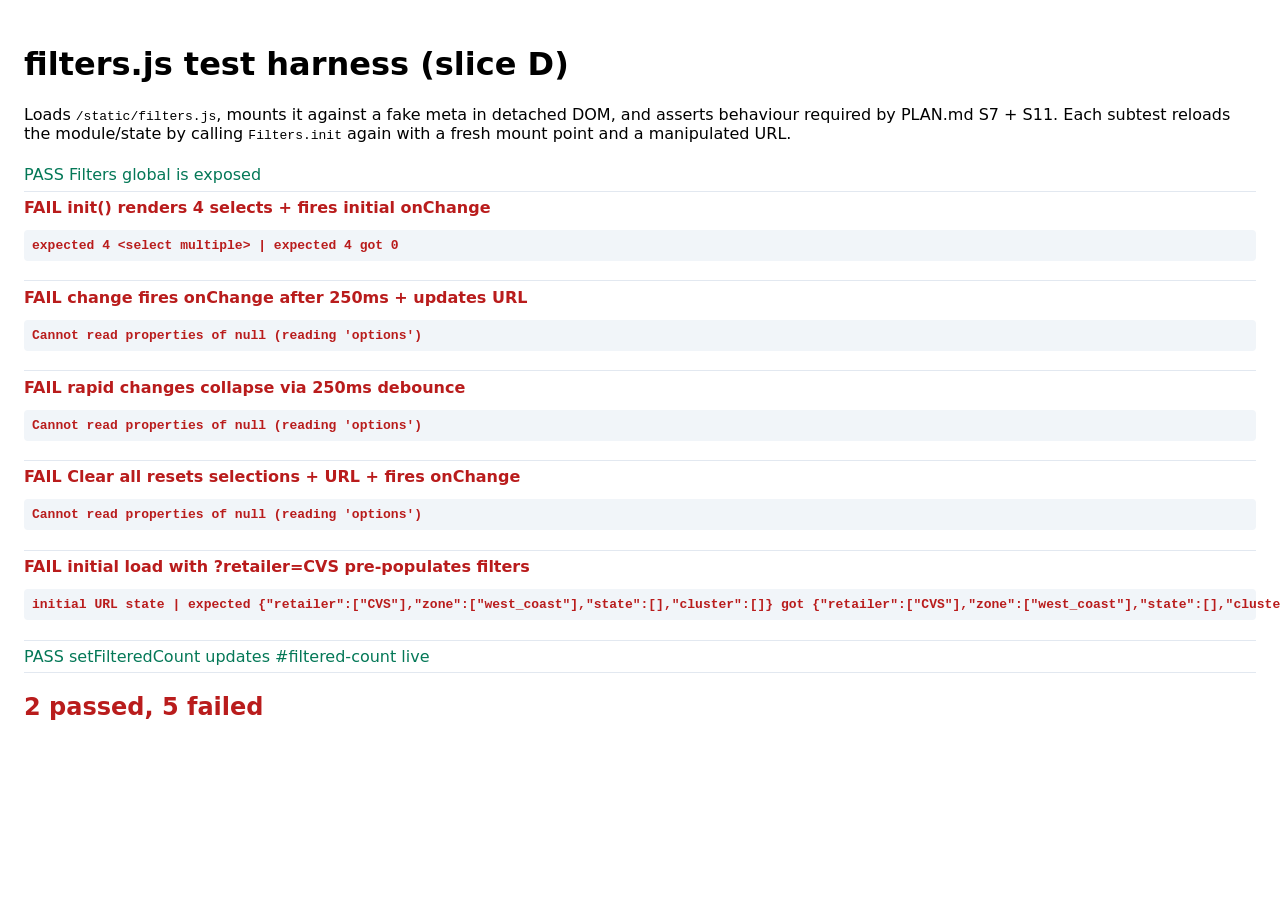
<file: tests/test_filters.html>
<!doctype html>
<html lang="en">
<head>
  <meta charset="utf-8" />
  <title>filters.js — self-contained test harness</title>
  <style>
    body { font-family: ui-sans-serif, system-ui, sans-serif; padding: 1rem; }
    #results { margin-top: 1rem; }
    .pass { color: #047857; }
    .fail { color: #b91c1c; font-weight: 600; }
    pre { background: #f1f5f9; padding: 0.5rem; border-radius: 4px; }
    .case { padding: 0.4rem 0; border-bottom: 1px solid #e2e8f0; }
  </style>
</head>
<body>
  <h1>filters.js test harness (slice D)</h1>
  <p>
    Loads <code>/static/filters.js</code>, mounts it against a fake meta in
    detached DOM, and asserts behaviour required by PLAN.md S7 + S11.
    Each subtest reloads the module/state by calling <code>Filters.init</code>
    again with a fresh mount point and a manipulated URL.
  </p>

  <div id="harness" hidden>
    <!-- Real-shape sidebar so #filters-mount + #clear-all + #status-line exist. -->
    <aside id="filters">
      <div id="filters-mount"></div>
      <button id="clear-all" type="button" disabled>Clear all</button>
      <p id="status-line">Initializing...</p>
    </aside>
    <span id="total-count">--</span>
    <span id="grand-total">--</span>
  </div>

  <div id="results"></div>

  <script src="/static/filters.js"></script>
  <script>
    // -------- tiny test runner --------
    const results = document.getElementById("results");
    let passed = 0;
    let failed = 0;

    function record(name, ok, detail) {
      const div = document.createElement("div");
      div.className = "case " + (ok ? "pass" : "fail");
      div.textContent = (ok ? "PASS  " : "FAIL  ") + name;
      if (!ok && detail) {
        const pre = document.createElement("pre");
        pre.textContent = detail;
        div.appendChild(pre);
      }
      results.appendChild(div);
      ok ? passed++ : failed++;
    }

    function assertEq(actual, expected, msg) {
      const a = JSON.stringify(actual);
      const e = JSON.stringify(expected);
      if (a !== e) throw new Error(msg + " | expected " + e + " got " + a);
    }

    function delay(ms) {
      return new Promise((r) => setTimeout(r, ms));
    }

    // Reset DOM + URL between subtests so they don't leak state.
    function resetHarness() {
      const harness = document.getElementById("harness");
      harness.innerHTML = `
        <aside id="filters">
          <div id="filters-mount"></div>
          <button id="clear-all" type="button" disabled>Clear all</button>
          <p id="status-line">Initializing...</p>
        </aside>
        <span id="total-count">--</span>
        <span id="grand-total">--</span>
      `;
      history.replaceState(null, "", location.pathname);
    }

    const FAKE_META = {
      retailers: ["CVS", "Seven Eleven", "Starbucks", "Target Stores", "Walgreens"],
      states: ["AK", "AL", "CA", "DE", "NY", "TX", "WA"],
      zones: [
        { slug: "west_coast", display: "West Coast", states: ["CA", "OR", "WA", "AK", "HI"] },
        { slug: "northeast", display: "Northeast", states: ["NY", "PA", "NJ"] },
      ],
      clusters: ["Chain Drug", "Chain Restaurant", "Convenience", "Mass Merchandiser"],
      total_rows: 14048,
    };

    async function runAll() {
      // ---- Sanity: module loaded ----
      try {
        if (!window.Filters || typeof Filters.init !== "function") {
          throw new Error("Filters global not defined");
        }
        record("Filters global is exposed", true);
      } catch (err) {
        record("Filters global is exposed", false, err.message);
        return;
      }

      // ============================================================
      // Test 1: init renders 4 selects + fires initial onChange
      // ============================================================
      try {
        resetHarness();
        const calls = [];
        const aside = document.getElementById("filters");
        Filters.init({
          mountPoint: aside,
          meta: FAKE_META,
          onChange: (s) => calls.push(JSON.parse(JSON.stringify(s))),
        });
        const sels = aside.querySelectorAll("select[multiple]");
        assertEq(sels.length, 4, "expected 4 <select multiple>");
        // Initial onChange fires immediately with all-empty arrays.
        if (calls.length !== 1) throw new Error("expected 1 initial onChange, got " + calls.length);
        assertEq(calls[0], { retailer: [], zone: [], state: [], cluster: [] }, "initial state");
        record("init() renders 4 selects + fires initial onChange", true);
      } catch (err) {
        record("init() renders 4 selects + fires initial onChange", false, err.message);
      }

      // ============================================================
      // Test 2: changing a select fires onChange with debounced state
      // ============================================================
      try {
        resetHarness();
        const calls = [];
        const aside = document.getElementById("filters");
        Filters.init({
          mountPoint: aside,
          meta: FAKE_META,
          onChange: (s) => calls.push(JSON.parse(JSON.stringify(s))),
        });
        // After init we have 1 call (the initial). Now mutate retailer select.
        const retailerSel = document.getElementById("filter-retailer");
        const cvsOpt = Array.from(retailerSel.options).find((o) => o.value === "CVS");
        cvsOpt.selected = true;
        retailerSel.dispatchEvent(new Event("change"));

        // Within debounce window: no new call yet.
        await delay(50);
        if (calls.length !== 1) throw new Error("change fired before debounce expired (calls=" + calls.length + ")");

        // After debounce window:
        await delay(300);
        if (calls.length !== 2) throw new Error("expected 2 onChange calls (init + debounce), got " + calls.length);
        assertEq(calls[1], { retailer: ["CVS"], zone: [], state: [], cluster: [] }, "post-change state");

        // URL reflects the change.
        const params = new URLSearchParams(location.search);
        assertEq(params.getAll("retailer"), ["CVS"], "URL retailer");
        record("change fires onChange after 250ms + updates URL", true);
      } catch (err) {
        record("change fires onChange after 250ms + updates URL", false, err.message);
      }

      // ============================================================
      // Test 3: rapid changes collapse via debounce
      // ============================================================
      try {
        resetHarness();
        const calls = [];
        const aside = document.getElementById("filters");
        Filters.init({
          mountPoint: aside,
          meta: FAKE_META,
          onChange: (s) => calls.push(JSON.parse(JSON.stringify(s))),
        });
        const sel = document.getElementById("filter-retailer");
        // Fire 5 changes quickly.
        for (const v of ["CVS", "Walgreens", "Starbucks", "Target Stores", "Seven Eleven"]) {
          for (const opt of sel.options) opt.selected = (opt.value === v);
          sel.dispatchEvent(new Event("change"));
          await delay(20);
        }
        await delay(350);
        // 1 initial + 1 debounced = 2 total.
        if (calls.length !== 2) throw new Error("debounce did not collapse: calls=" + calls.length);
        assertEq(calls[1].retailer, ["Seven Eleven"], "final retailer");
        record("rapid changes collapse via 250ms debounce", true);
      } catch (err) {
        record("rapid changes collapse via 250ms debounce", false, err.message);
      }

      // ============================================================
      // Test 4: Clear all resets selections + URL + fires onChange
      // ============================================================
      try {
        resetHarness();
        const calls = [];
        const aside = document.getElementById("filters");
        Filters.init({
          mountPoint: aside,
          meta: FAKE_META,
          onChange: (s) => calls.push(JSON.parse(JSON.stringify(s))),
        });
        const sel = document.getElementById("filter-retailer");
        Array.from(sel.options).find((o) => o.value === "CVS").selected = true;
        sel.dispatchEvent(new Event("change"));
        await delay(300);
        // Now click Clear all.
        document.getElementById("clear-all").click();
        // Clear all fires immediately (no debounce).
        if (calls.length < 3) throw new Error("clear-all did not fire onChange (calls=" + calls.length + ")");
        const last = calls[calls.length - 1];
        assertEq(last, { retailer: [], zone: [], state: [], cluster: [] }, "post-clear state");
        // URL is empty.
        if (location.search && location.search !== "?") {
          throw new Error("URL not cleared: " + location.search);
        }
        // Selections are empty.
        const stillSelected = Array.from(sel.selectedOptions).map((o) => o.value);
        assertEq(stillSelected, [], "select selections empty");
        record("Clear all resets selections + URL + fires onChange", true);
      } catch (err) {
        record("Clear all resets selections + URL + fires onChange", false, err.message);
      }

      // ============================================================
      // Test 5: Initial load with ?retailer=CVS pre-populates selection
      // ============================================================
      try {
        resetHarness();
        history.replaceState(null, "", location.pathname + "?retailer=CVS&zone=west_coast");
        const calls = [];
        const aside = document.getElementById("filters");
        Filters.init({
          mountPoint: aside,
          meta: FAKE_META,
          onChange: (s) => calls.push(JSON.parse(JSON.stringify(s))),
        });
        // Pre-population should be reflected in initial onChange.
        if (calls.length !== 1) throw new Error("expected 1 initial call, got " + calls.length);
        assertEq(calls[0], { retailer: ["CVS"], zone: ["west_coast"], state: [], cluster: [] }, "initial URL state");
        // Selects show those values.
        const r = document.getElementById("filter-retailer");
        const z = document.getElementById("filter-zone");
        assertEq(Array.from(r.selectedOptions).map((o) => o.value), ["CVS"], "retailer select values");
        assertEq(Array.from(z.selectedOptions).map((o) => o.value), ["west_coast"], "zone select values");
        record("initial load with ?retailer=CVS pre-populates filters", true);
      } catch (err) {
        record("initial load with ?retailer=CVS pre-populates filters", false, err.message);
      }

      // ============================================================
      // Test 6: setFilteredCount updates live counter
      // ============================================================
      try {
        resetHarness();
        const aside = document.getElementById("filters");
        Filters.init({ mountPoint: aside, meta: FAKE_META, onChange: () => {} });
        Filters.setFilteredCount(1234);
        const live = document.getElementById("filtered-count");
        if (!live) throw new Error("#filtered-count missing");
        if (live.textContent !== (1234).toLocaleString()) {
          throw new Error("filtered-count not updated, got: " + live.textContent);
        }
        record("setFilteredCount updates #filtered-count live", true);
      } catch (err) {
        record("setFilteredCount updates #filtered-count live", false, err.message);
      }

      // ============================================================
      // Summary
      // ============================================================
      const summary = document.createElement("h2");
      summary.textContent = `${passed} passed, ${failed} failed`;
      summary.className = failed === 0 ? "pass" : "fail";
      results.appendChild(summary);
      // Tag a global so headless drivers can poll.
      window.__testResults = { passed, failed };
    }

    runAll();
  </script>
</body>
</html>
</file>
